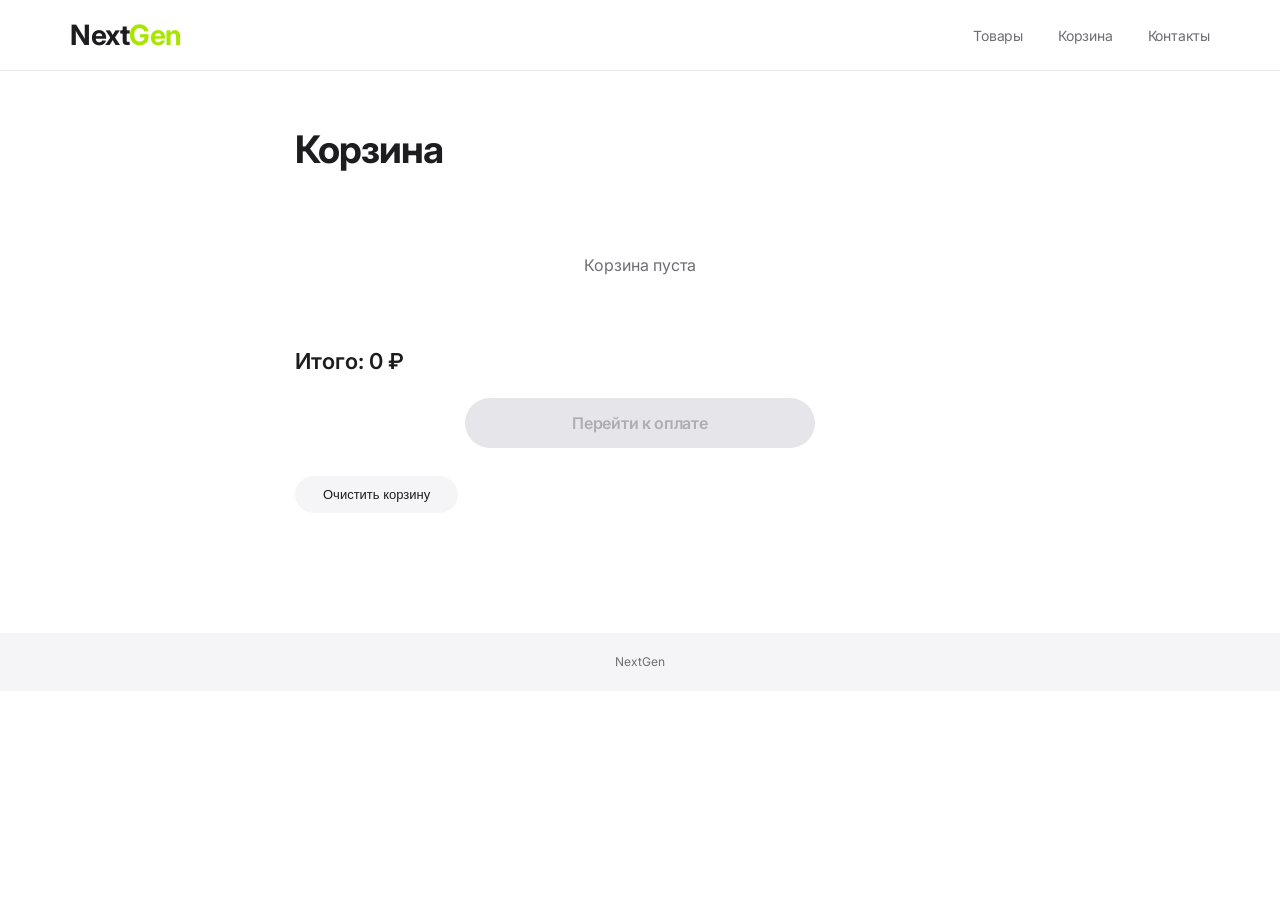
<file: cart.html>
<!DOCTYPE html>
<html lang="ru">
<head>
    <link rel="icon" type="image/svg+xml" href="data:image/svg+xml,%3Csvg xmlns='http://www.w3.org/2000/svg' viewBox='0 0 100 100'%3E%3Crect width='100' height='100' rx='22' fill='%231d1d1f'/%3E%3Ctext x='50' y='68' font-family='Inter,sans-serif' font-size='55' font-weight='bold' fill='white' text-anchor='middle'%3EN%3C/text%3E%3Ccircle cx='76' cy='28' r='14' fill='%23a8e600'/%3E%3C/svg%3E">
    <meta charset="UTF-8">
    <meta name="viewport" content="width=device-width, initial-scale=1.0">
    <title>NextGen — Корзина</title>
    <link rel="stylesheet" href="style.css">
</head>
<body>

    <header>
        <div class="header-inner">
            <a href="index.html" class="logo">
                <span class="next">Next</span><span class="gen">Gen</span>
            </a>
            <nav>
                <a href="index.html">Товары</a>
                <a href="cart.html">Корзина</a>
                <a href="contacts.html">Контакты</a>
            </nav>
        </div>
    </header>

    <main class="container cart-container">
        <h1 class="cart-title">Корзина</h1>

        <div id="cart-items"></div>

        <div class="total-section">
            <span>Итого: </span>
            <span id="total-price">0 ₽</span>
        </div>

        <div class="checkout-section">
            <button class="checkout-btn" id="checkout-btn"
                    data-link="https://vtb.paymo.ru/collect-money/qr/?transaction=f502fa9d-441f-48cf-a693-d3b1baf78a89"
                    disabled>
                Перейти к оплате
            </button>
        </div>

        <button class="clear-btn" id="clear-cart">Очистить корзину</button>
    </main>

    <footer>
        <p>NextGen</p>
    </footer>

    <script src="script.js"></script>
</body>
</html>
</file>
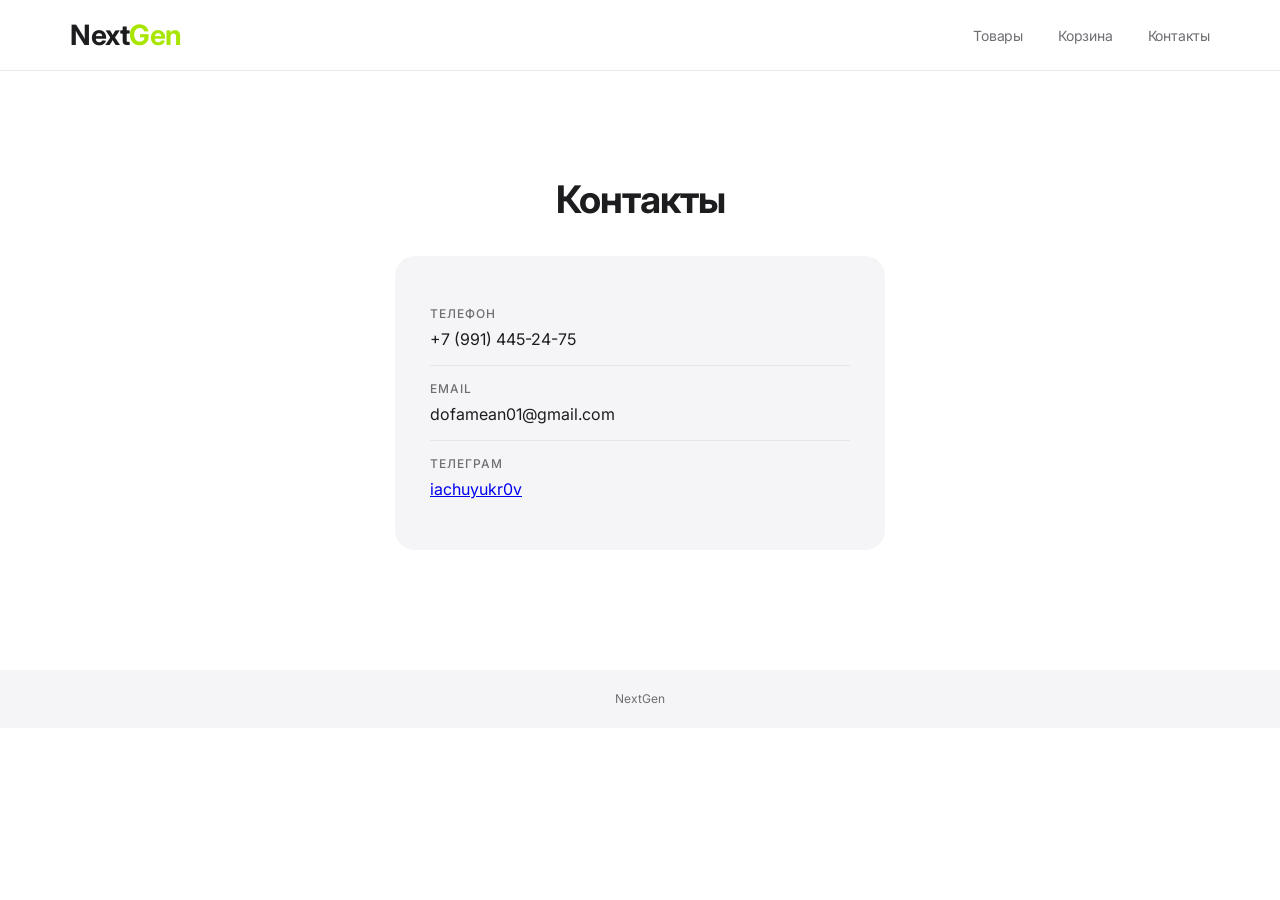
<file: contacts.html>
<!DOCTYPE html>
<html lang="ru">
<head>
    <link rel="icon" type="image/svg+xml" href="data:image/svg+xml,%3Csvg xmlns='http://www.w3.org/2000/svg' viewBox='0 0 100 100'%3E%3Crect width='100' height='100' rx='22' fill='%231d1d1f'/%3E%3Ctext x='50' y='68' font-family='Inter,sans-serif' font-size='55' font-weight='bold' fill='white' text-anchor='middle'%3EN%3C/text%3E%3Ccircle cx='76' cy='28' r='14' fill='%23a8e600'/%3E%3C/svg%3E">
    <meta charset="UTF-8">
    <meta name="viewport" content="width=device-width, initial-scale=1.0">
    <title>NextGen — Контакты</title>
    <link rel="stylesheet" href="style.css">
</head>
<body>

    <header>
        <div class="header-inner">
            <a href="index.html" class="logo">
                <span class="next">Next</span><span class="gen">Gen</span>
            </a>
            <nav>
                <a href="index.html">Товары</a>
                <a href="cart.html">Корзина</a>
                <a href="contacts.html">Контакты</a>
            </nav>
        </div>
    </header>

    <main class="container contact-section">
        <h1 class="contact-title">Контакты</h1>
        <div class="contact-card">
            <div class="contact-item">
                <p class="contact-label">Телефон</p>
                <p>+7 (991) 445-24-75</p>
            </div>
            <div class="contact-item">
                <p class="contact-label">Email</p>
                <p>dofamean01@gmail.com</p>
            </div>
            <div class="contact-item">
                <p class="contact-label">Телеграм</p>
                <p><a href="https://t.me/iachuyukr0v">iachuyukr0v</a></p>
            </div>
        </div>
    </main>

    <footer>
        <p>NextGen</p>
    </footer>

    <script src="script.js"></script>
</body>
</html>
</file>
<file: style.css>
@import url('https://fonts.googleapis.com/css2?family=Inter:wght@300;400;500;600;700&display=swap');

* {
    margin: 0;
    padding: 0;
    box-sizing: border-box;
}

body {
    font-family: 'Inter', -apple-system, BlinkMacSystemFont, sans-serif;
    background-color: #ffffff;
    color: #1d1d1f;
    line-height: 1.5;
    -webkit-font-smoothing: antialiased;
}

header {
    background-color: rgba(255, 255, 255, 0.85);
    backdrop-filter: blur(25px);
    -webkit-backdrop-filter: blur(25px);
    border-bottom: 1px solid #e8e8ed;
    position: sticky;
    top: 0;
    z-index: 100;
}

.header-inner {
    max-width: 1200px;
    margin: 0 auto;
    display: flex;
    justify-content: space-between;
    align-items: center;
    padding: 14px 30px;
}

.logo {
    font-size: 28px;
    font-weight: 700;
    letter-spacing: -0.5px;
    text-decoration: none;
    user-select: none;
}

.logo .next {
    color: #1d1d1f;
}

.logo .gen {
    color: #a8e600;
}

nav {
    display: flex;
    gap: 35px;
}
nav a {
    color: #6e6e73;
    text-decoration: none;
    font-size: 14px;
    font-weight: 400;
    letter-spacing: -0.2px;
    transition: color 0.2s ease;
    position: relative;
}
nav a:hover {
    color: #1d1d1f;
}

.container {
    max-width: 1200px;
    margin: 0 auto;
    padding: 50px 30px;
}

.product-grid {
    display: grid;
    grid-template-columns: repeat(3, 1fr);
    gap: 25px;
}

.product-card {
    background: #ffffff;
    border-radius: 20px;
    padding: 30px 20px 25px;
    text-align: center;
    transition: all 0.4s cubic-bezier(0.25, 0.46, 0.45, 0.94);
    cursor: pointer;
    border: 1px solid #f0f0f0;
}
.product-card:hover {
    transform: translateY(-6px);
    box-shadow: 0 25px 50px rgba(0, 0, 0, 0.1);
    border-color: #d2d2d7;
}

.product-card img {
    width: 150px;
    height: 150px;
    object-fit: contain;
    margin-bottom: 18px;
    transition: transform 0.3s ease;
    pointer-events: none;
}
.product-card:hover img {
    transform: scale(1.06);
}

.product-card h3 {
    font-size: 16px;
    font-weight: 500;
    color: #1d1d1f;
    margin-bottom: 6px;
    letter-spacing: -0.3px;
    pointer-events: none;
}

.price {
    font-size: 20px;
    font-weight: 600;
    color: #1d1d1f;
    margin-bottom: 18px;
    letter-spacing: -0.5px;
    pointer-events: none;
}

.add-to-cart {
    background: #a8e600;
    color: #1d1d1f;
    border: none;
    padding: 11px 26px;
    border-radius: 25px;
    font-size: 13px;
    font-weight: 600;
    cursor: pointer;
    transition: all 0.25s ease;
    font-family: 'Inter', sans-serif;
    letter-spacing: -0.2px;
    position: relative;
    z-index: 2;
}
.add-to-cart:hover {
    background: #96cc00;
    transform: scale(1.04);
}
.add-to-cart:active {
    transform: scale(0.96);
}

.modal-overlay {
    position: fixed;
    top: 0;
    left: 0;
    width: 100%;
    height: 100%;
    background: rgba(0, 0, 0, 0.5);
    backdrop-filter: blur(12px);
    -webkit-backdrop-filter: blur(12px);
    z-index: 200;
    display: flex;
    align-items: center;
    justify-content: center;
    opacity: 0;
    visibility: hidden;
    transition: opacity 0.35s ease, visibility 0.35s ease;
}

.modal-overlay.active {
    opacity: 1;
    visibility: visible;
}

.modal-content {
    background: #ffffff;
    border-radius: 24px;
    padding: 40px 35px 35px;
    max-width: 520px;
    width: 90%;
    text-align: center;
    position: relative;
    transform: translateY(30px) scale(0.95);
    transition: transform 0.4s cubic-bezier(0.25, 0.46, 0.45, 0.94);
    box-shadow: 0 30px 60px rgba(0, 0, 0, 0.2);
}

.modal-overlay.active .modal-content {
    transform: translateY(0) scale(1);
}

.modal-close {
    position: absolute;
    top: 15px;
    right: 20px;
    background: #f5f5f7;
    border: none;
    width: 32px;
    height: 32px;
    border-radius: 50%;
    font-size: 20px;
    cursor: pointer;
    color: #6e6e73;
    display: flex;
    align-items: center;
    justify-content: center;
    transition: all 0.2s;
    line-height: 1;
}
.modal-close:hover {
    background: #e5e5ea;
    color: #1d1d1f;
}

.modal-image {
    width: 220px;
    height: 220px;
    object-fit: contain;
    margin: 0 auto 25px;
    display: block;
}

.modal-title {
    font-size: 24px;
    font-weight: 600;
    letter-spacing: -0.5px;
    margin-bottom: 8px;
}

.modal-price {
    font-size: 28px;
    font-weight: 700;
    color: #1d1d1f;
    margin-bottom: 18px;
    letter-spacing: -0.5px;
}

.modal-description {
    font-size: 15px;
    color: #6e6e73;
    line-height: 1.6;
    margin-bottom: 25px;
    font-weight: 400;
}

.modal-add-btn {
    background: #a8e600;
    color: #1d1d1f;
    border: none;
    padding: 13px 35px;
    border-radius: 25px;
    font-size: 14px;
    font-weight: 600;
    cursor: pointer;
    transition: all 0.25s ease;
    font-family: 'Inter', sans-serif;
}
.modal-add-btn:hover {
    background: #96cc00;
    transform: scale(1.03);
}
.modal-add-btn:active {
    transform: scale(0.97);
}

.cart-container {
    max-width: 750px;
    margin: 0 auto;
}

.cart-title {
    font-size: 38px;
    font-weight: 700;
    letter-spacing: -1px;
    margin-bottom: 35px;
}

.cart-item {
    display: flex;
    align-items: center;
    justify-content: space-between;
    padding: 18px 0;
    border-bottom: 1px solid #e8e8ed;
}

.cart-item-info {
    display: flex;
    align-items: center;
    gap: 18px;
}
.cart-item-info span {
    font-size: 16px;
    font-weight: 400;
}

.remove-btn {
    background: none;
    border: none;
    color: #ff3b30;
    font-size: 13px;
    cursor: pointer;
    padding: 6px 14px;
    border-radius: 20px;
    transition: background 0.2s;
}
.remove-btn:hover {
    background: #fff0f0;
}

.clear-btn {
    background: #f5f5f7;
    border: none;
    color: #1d1d1f;
    padding: 11px 28px;
    border-radius: 25px;
    font-size: 13px;
    font-weight: 500;
    cursor: pointer;
    margin-top: 28px;
    transition: all 0.3s;
}
.clear-btn:hover {
    background: #e5e5ea;
}

.total-section {
    margin-top: 28px;
    font-size: 22px;
    font-weight: 600;
}

.checkout-section {
    margin-top: 20px;
    text-align: center;
}

.checkout-btn {
    background: #a8e600;
    color: #1d1d1f;
    border: none;
    padding: 15px 40px;
    border-radius: 30px;
    font-size: 16px;
    font-weight: 600;
    cursor: pointer;
    transition: all 0.3s ease;
    font-family: 'Inter', sans-serif;
    letter-spacing: -0.3px;
    width: 100%;
    max-width: 350px;
}
.checkout-btn:hover {
    background: #96cc00;
    transform: scale(1.03);
    box-shadow: 0 8px 25px rgba(168, 230, 0, 0.35);
}
.checkout-btn:active {
    transform: scale(0.97);
}

.checkout-btn:disabled {
    background: #e5e5ea;
    color: #aeaeb2;
    cursor: not-allowed;
    transform: none;
    box-shadow: none;
}

.contact-section {
    max-width: 550px;
    margin: 50px auto;
    text-align: center;
}

.contact-title {
    font-size: 38px;
    font-weight: 700;
    letter-spacing: -1px;
    margin-bottom: 28px;
}

.contact-card {
    background: #f5f5f7;
    border-radius: 20px;
    padding: 35px;
    text-align: left;
}

.contact-item {
    padding: 14px 0;
    border-bottom: 1px solid #e5e5ea;
    font-size: 16px;
}
.contact-item:last-child {
    border-bottom: none;
}

.contact-label {
    font-weight: 500;
    color: #6e6e73;
    font-size: 12px;
    text-transform: uppercase;
    letter-spacing: 1px;
    margin-bottom: 4px;
}

footer {
    background: #f5f5f7;
    padding: 20px;
    text-align: center;
    color: #6e6e73;
    font-size: 12px;
    margin-top: 70px;
}

.notification {
    position: fixed;
    bottom: 35px;
    left: 50%;
    transform: translateX(-50%);
    background: #1d1d1f;
    color: #ffffff;
    padding: 13px 28px;
    border-radius: 30px;
    font-size: 14px;
    font-weight: 500;
    z-index: 300;
    animation: fadeInUp 0.35s ease, fadeOut 0.35s ease 1.8s forwards;
    white-space: nowrap;
}

@keyframes fadeInUp {
    from { opacity: 0; transform: translateX(-50%) translateY(15px); }
    to { opacity: 1; transform: translateX(-50%) translateY(0); }
}
@keyframes fadeOut {
    from { opacity: 1; }
    to { opacity: 0; }
}

@media (max-width: 768px) {
    .product-grid {
        grid-template-columns: repeat(2, 1fr);
    }
    .header-inner {
        flex-direction: column;
        gap: 10px;
    }
    nav {
        gap: 20px;
    }
    .modal-content {
        padding: 28px 20px 25px;
    }
    .modal-image {
        width: 160px;
        height: 160px;
    }
}
@media (max-width: 480px) {
    .product-grid {
        grid-template-columns: 1fr;
    }
}
</file>
